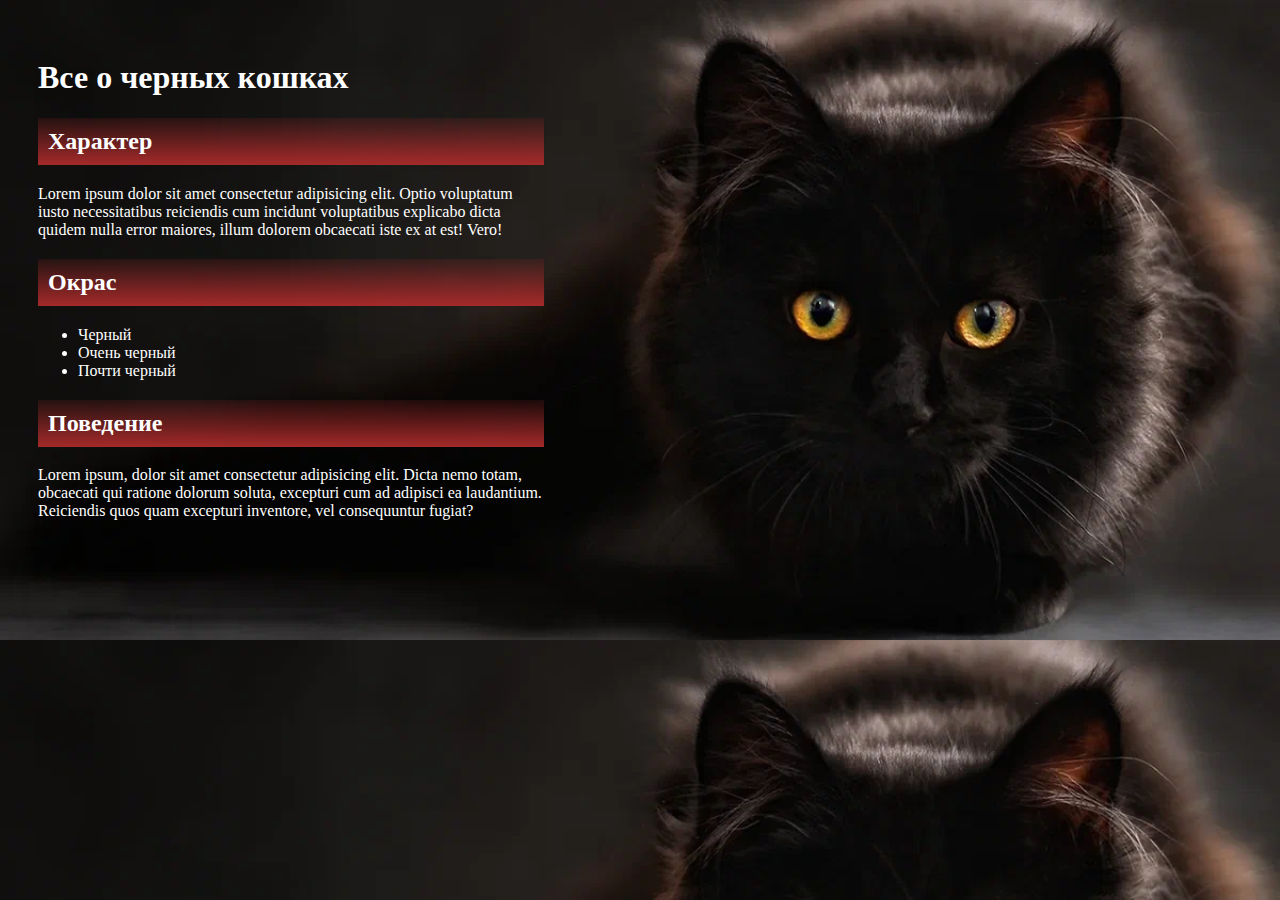
<file: Leson2/Task2.2Andrey/index.html>
<!DOCTYPE html>
<html lang="en">

<head>
    <meta charset="UTF-8">
    <meta http-equiv="X-UA-Compatible" content="IE=edge">
    <meta name="viewport" content="width=device-width, initial-scale=1.0">
    <title>Task2.2</title>
    <link rel="stylesheet" href="style.css">
</head>

<body>
    <main>
        <h1>Все о черных кошках</h1>
        <h2>Характер</h2>
        <p>Lorem ipsum dolor sit amet consectetur adipisicing elit. Optio voluptatum iusto necessitatibus reiciendis cum incidunt voluptatibus explicabo dicta quidem nulla error maiores, illum dolorem obcaecati iste ex at est! Vero!</p>
        <h2>Окрас</h2>
        <ul>
            <li>Черный</li>
            <li>Очень черный</li>
            <li>Почти черный</li>
        </ul>
        <h2>Поведение</h2>
        <p>Lorem ipsum, dolor sit amet consectetur adipisicing elit. Dicta nemo totam, obcaecati qui ratione dolorum soluta, excepturi cum ad adipisci ea laudantium. Reiciendis quos quam excepturi inventore, vel consequuntur fugiat?</p>
    </main>
</body>

</html>
</file>
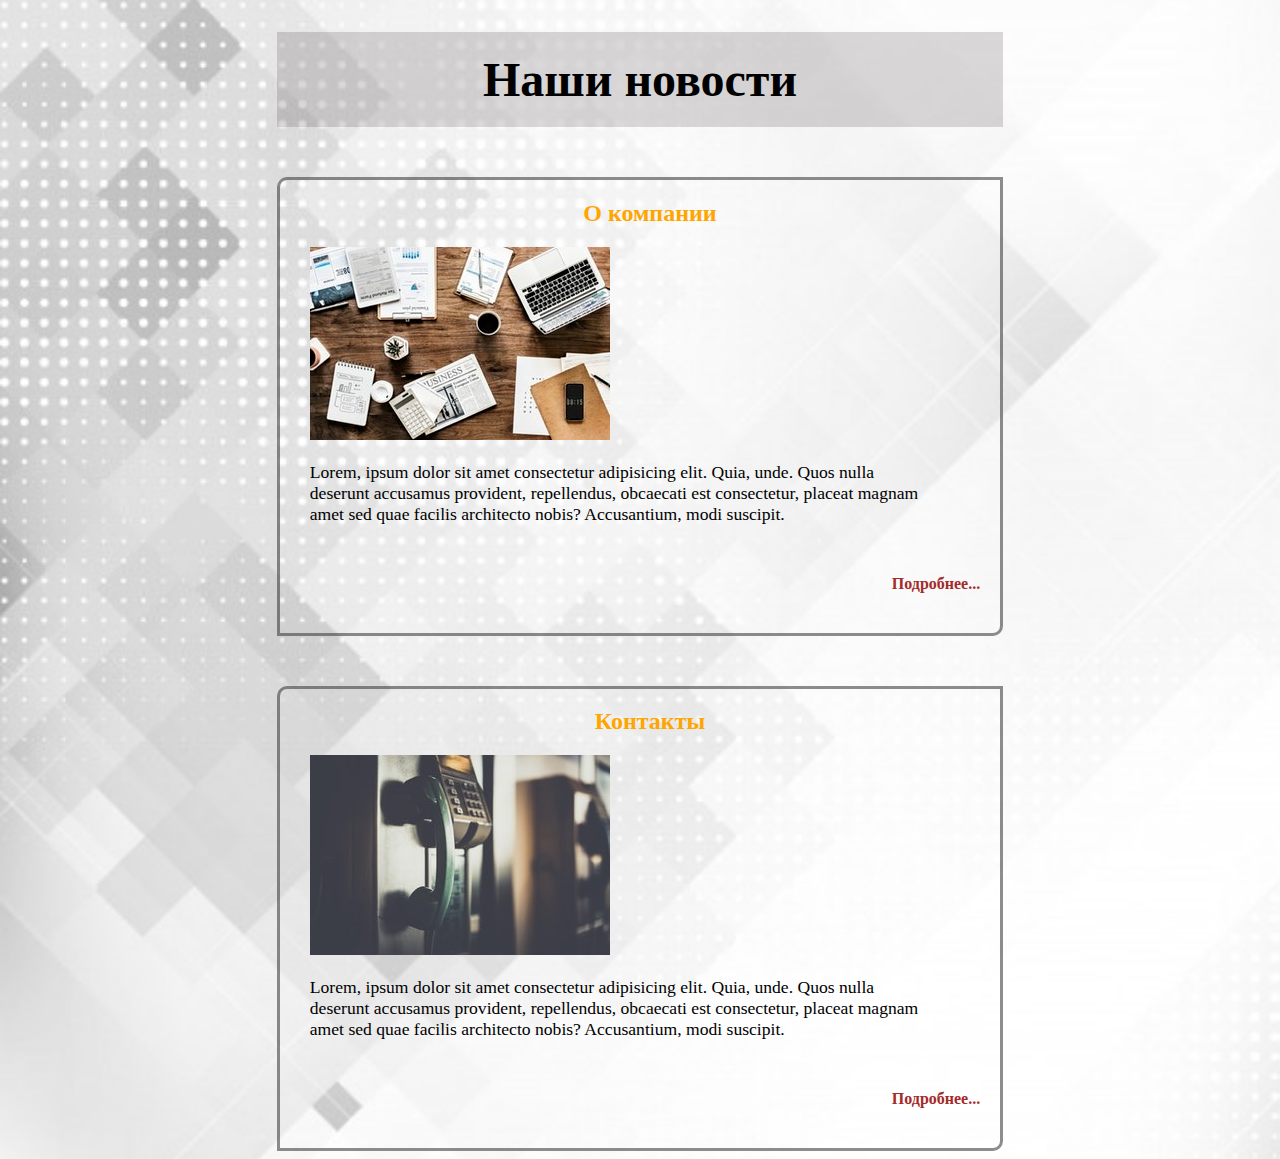
<file: Leson2/Task2.3Andrey/Task2.3Andrey/index.html>
<!DOCTYPE html>
<html lang="ru">

<head>
    <meta charset="UTF-8">
    <meta http-equiv="X-UA-Compatible" content="IE=edge">
    <meta name="viewport" content="width=device-width, initial-scale=1.0">
    <title>Document</title>
    <link rel="stylesheet" href="style.css">
</head>

<body>
    <main>
        <h1>Наши новости</h1>
        <div>
            <h2>О компании</h2>
            <img src="images/htmlimage (1).jpg" alt="Рабочий стол">
            <p>Lorem, ipsum dolor sit amet consectetur adipisicing elit. Quia, unde. Quos nulla deserunt accusamus provident, repellendus, obcaecati est consectetur, placeat magnam amet sed quae facilis architecto nobis? Accusantium, modi suscipit.</p>
            <div><a href="#">Подробнее...</a></div>


        </div>

        <div>
            <h2>Контакты</h2>
            <img src="images/htmlimage (2).jpg" alt="Телефон">
            <p>Lorem, ipsum dolor sit amet consectetur adipisicing elit. Quia, unde. Quos nulla deserunt accusamus provident, repellendus, obcaecati est consectetur, placeat magnam amet sed quae facilis architecto nobis? Accusantium, modi suscipit.</p>
            <div><a href="#">Подробнее...</a></div>


        </div>




    </main>

</body>

</html>
</file>
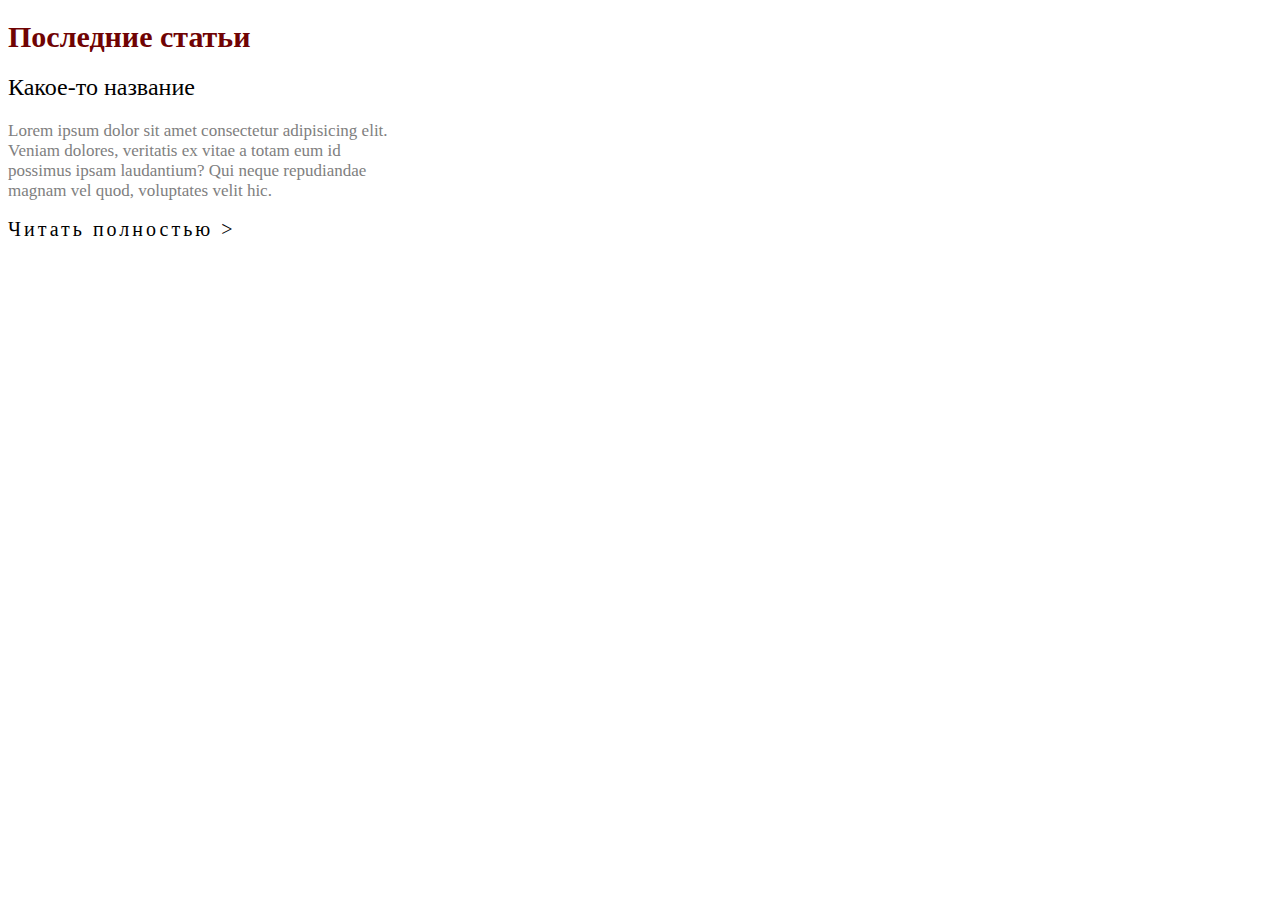
<file: Leson2/Task2.1Andrey/task2.1.html>
<!DOCTYPE html>
<html lang="en">

<head>
    <meta charset="UTF-8">
    <meta http-equiv="X-UA-Compatible" content="IE=edge">
    <meta name="viewport" content="width=device-width, initial-scale=1.0">
    <title>Document</title>
    <link rel="stylesheet" href="style.css">
</head>

<body>
    <h1>Последние статьи</h1>
    <h2>Какое-то название</h2>
    <p>Lorem ipsum dolor sit amet consectetur adipisicing elit. Veniam dolores, veritatis ex vitae a totam eum id possimus ipsam laudantium? Qui neque repudiandae magnam vel quod, voluptates velit hic.</p>
    <a href="#">Читать полностью ></a>

</body>

</html>
</file>
<file: Leson2/Task2.2Andrey/style.css>
body {
    background-image: url(cat.png);
    background-size: cover;
}

main {
    width: 40%;
    font-family: Tahoma;
    color: #fff;
    padding: 30px;
}

h2 {
    background-image: linear-gradient(to top, brown, rgba(165, 42, 42, 0.137));
    padding: 10px;
}
</file>
<file: Leson2/Task2.3Andrey/Task2.3Andrey/style.css>
body {
    background-image: url(images/htmlimage.jpg);
    background-size: cover;
    padding-left: 21%;
    padding-right: 21%;
}

h1 {
    background-color: rgba(49, 34, 34, 0.171);
    text-align: center;
    padding: 20px;
    font-size: 300%;
}

div {
    border: solid 3px rgba(63, 60, 60, 0.589);
    border-radius: 10px 0 10px 0;
    margin-top: 50px;
    padding: 0 10px 20px 30px;
}

h2 {
    color: orange;
    text-align: center;
}

div div {
    /*display: block;*/
    text-align: right;
    border: none;
    padding: 0 5 0 0;
    /*color: brown;*/
    text-decoration: none;
    font-weight: bold;
}

a {
    display: block;
    text-decoration: none;
    color: brown;
}

p {
    padding-right: 60px;
    font-size: 110%;
    font-family: 'Times New Roman', Times, serif;
}
</file>
<file: Leson2/Task2.1Andrey/style.css>
body {
    font-family: Verdana;
}

h1 {
    color: rgb(112, 3, 3);
    font-size: 30px;
}

h2 {
    font-weight: normal;
}

p {
    font-size: 17px;
    color: gray;
    max-width: 400px;
}

a {
    color: #000;
    text-decoration: none;
    letter-spacing: 3px;
    font-size: 20px;
}
</file>
